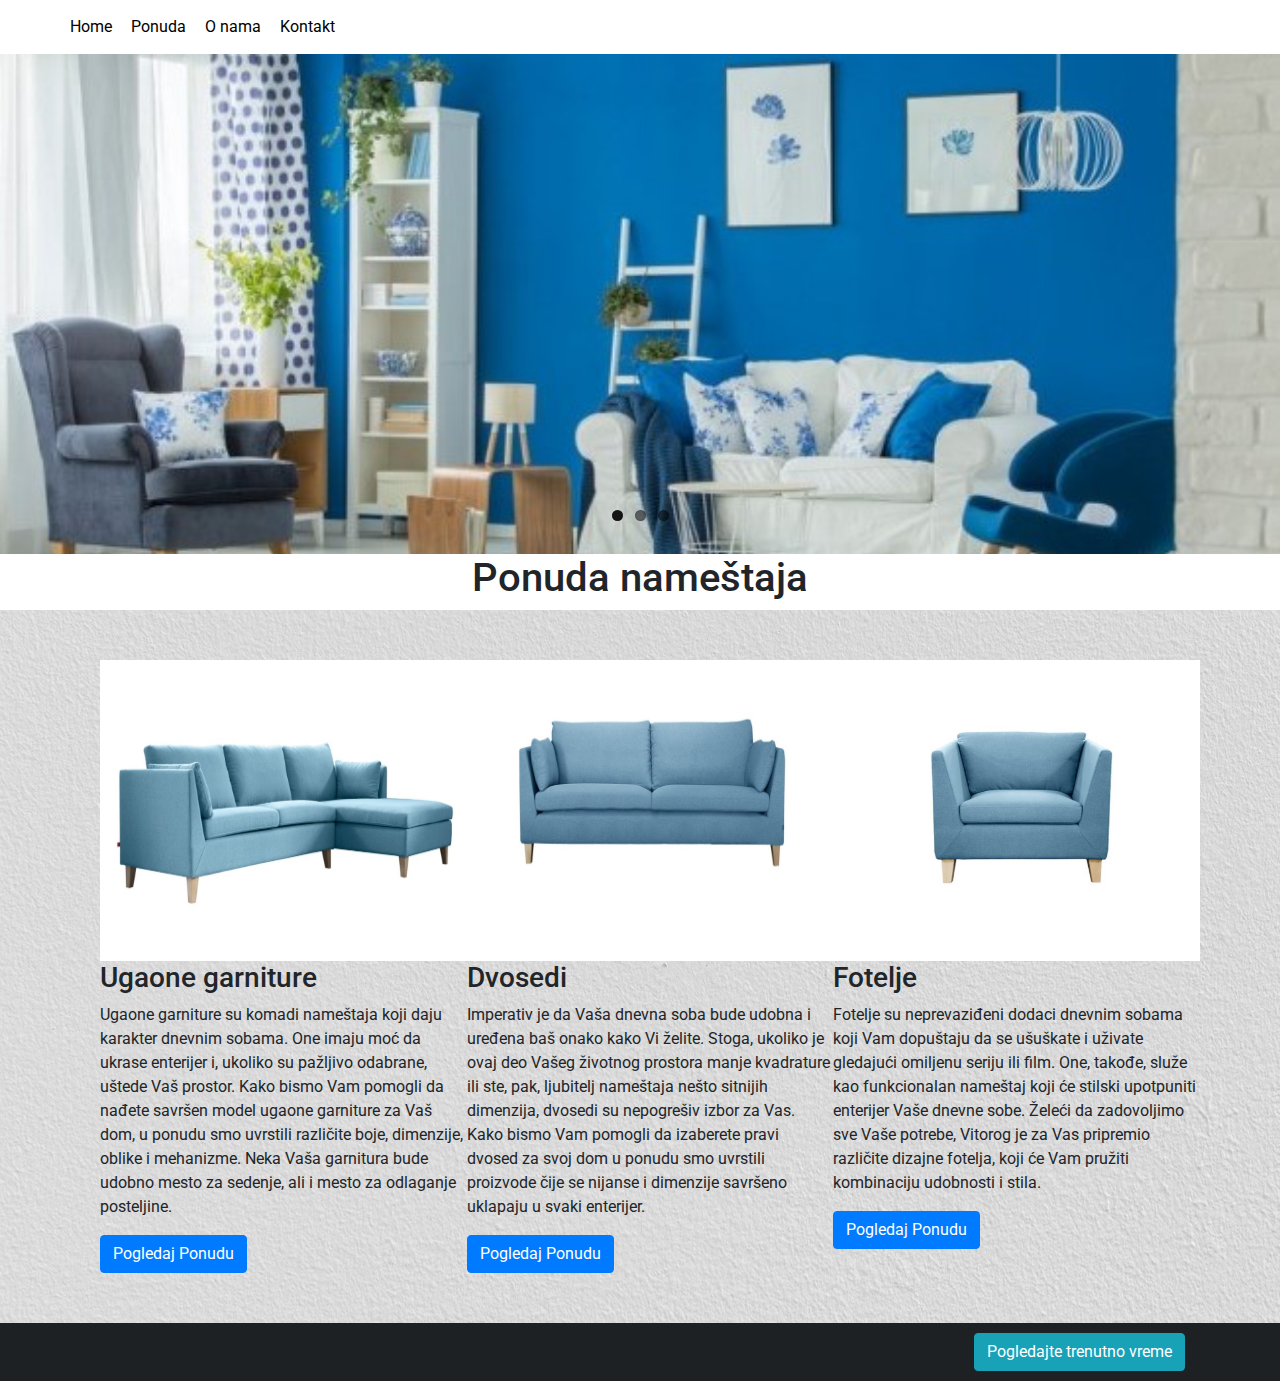
<file: index.html>
<!DOCTYPE html>
<html lang="en">
<head>
    <meta charset="UTF-8">

    <title>Prodaja namestaja</title>
    <link rel="stylesheet" href="css/style.css">
    <link rel="stylesheet" href="css/flexslider.css">
    <link rel="stylesheet" href="css/lightbox.css">

    <meta name="viewport" content="width=device-width, maximum-scale=1.0, minimum-scale=1.0, initial-scale=1.0">

    <script src="scripts/js/jquery-2.11.min.js"></script>
    <script src="scripts/js/jquery.flexslider-min.js"></script>
    <script src="scripts/js/lightbox.js"></script>
    <script src="scripts/js/main.js"></script>

</head>
<body class="home">
<header>
    <div class="container">
        <div class="row">
                <ul class="navigacija">
                    <li><a href="index.html">Home</a></li>
                    <li><a href="ponuda.html">Ponuda</a></li>
                    <li><a href="o-nama.html">O nama</a></li>
                    <li><a href="kontakt.html">Kontakt</a></li>
                </ul>
        </div>
    </div>
</header>

<main>
    <div class="flexslider">
        <ul class="slides">
            <li>
                <img src="./img/slider-image-1.jpg"/>
            </li>
            <li>
                <img src="./img/slider-image-2.jpg"/>
            </li>
            <li>
                <img src="./img/slider-image-3.jpg"/>
            </li>
        </ul>
    </div>
    <div class="row" style="justify-content: center;">
            <h1>Ponuda nameštaja</h1>
        </div>
    <div class="ponuda">
        <div class="containerIndex">
          
                    <div class="item-1">
                        <img src="./img/ugaona.jpg" alt="" height="301" width="400">
                        <h3>Ugaone garniture</h3>
                        <p>Ugaone garniture su komadi nameštaja koji daju karakter dnevnim sobama. One imaju moć da ukrase enterijer i, ukoliko su pažljivo odabrane, uštede Vaš prostor. Kako bismo Vam pomogli da nađete savršen model ugaone garniture za Vaš dom, u ponudu smo uvrstili različite boje, dimenzije, oblike i mehanizme. Neka Vaša garnitura bude udobno mesto za sedenje, ali i mesto za odlaganje posteljine.</p>
                        <a class="btn btn-primary" href="ponuda.html">Pogledaj Ponudu</a>
                    </div>

                    <div class="item-2">
                        <img src="./img/dvosed.jpg" alt="" height="301" width="400">
                        <h3>Dvosedi</h3>
                        <p>Imperativ je da Vaša dnevna soba bude udobna i uređena baš onako kako Vi želite. Stoga, ukoliko je ovaj deo Vašeg životnog prostora manje kvadrature ili ste, pak, ljubitelj nameštaja nešto sitnijih dimenzija, dvosedi su nepogrešiv izbor za Vas. Kako bismo Vam pomogli da izaberete pravi dvosed za svoj dom u ponudu smo uvrstili proizvode čije se nijanse i dimenzije savršeno uklapaju u svaki enterijer.</p>
                        <a class="btn btn-primary" href="ponuda.html">Pogledaj Ponudu</a>
                    </div>

          
                    <div class="item-3">
                        <img src="./img/fotelja.jpg" alt="" height="301" width="400">
                        <h3>Fotelje</h3>
                        <p>Fotelje su neprevaziđeni dodaci dnevnim sobama koji Vam dopuštaju da se ušuškate i uživate gledajući omiljenu seriju ili film. One, takođe, služe kao funkcionalan nameštaj koji će stilski upotpuniti enterijer Vaše dnevne sobe. Želeći da zadovoljimo sve Vaše potrebe, Vitorog je za Vas pripremio različite dizajne fotelja, koji će Vam pružiti kombinaciju udobnosti i stila.</p>
                        <a class="btn btn-primary" href="ponuda.html">Pogledaj Ponudu</a>
                    </div>
     
        </div>
    </div>


</main>
<footer>
    <div class="containerIndex">
        <div class="row">
     
                <button class="btn btn-info" onclick="document.getElementById('date').innerHTML=Date()">Pogledajte trenutno vreme</button>
                <p id="date"></p>

        </div>
    </div>
</footer>
</body>
</html>
</file>
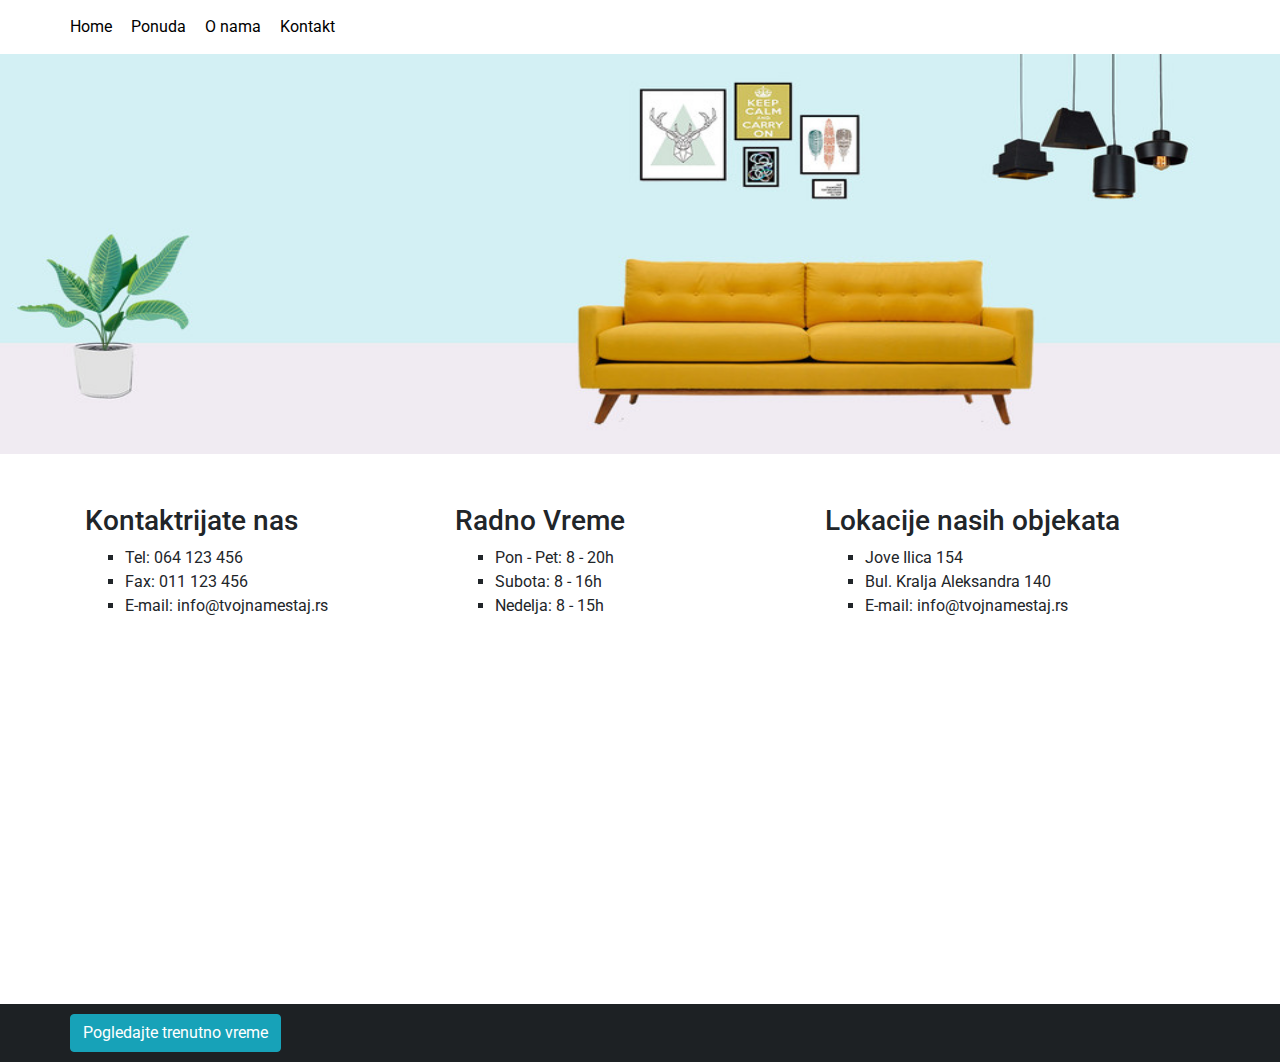
<file: kontakt.html>
<!DOCTYPE html>
<html lang="en">
<head>
    <meta charset="UTF-8">

    <title>Prodaja namestaja</title>
    <link rel="stylesheet" href="css/style.css">
    <link rel="stylesheet" href="css/flexslider.css">
    <link rel="stylesheet" href="css/lightbox.css">

    <meta name="viewport" content="width=device-width, maximum-scale=1.0, minimum-scale=1.0, initial-scale=1.0">

    <script src="scripts/js/jquery-2.11.min.js"></script>
    <script src="scripts/js/jquery.flexslider-min.js"></script>
    <script src="scripts/js/lightbox.js"></script>
    <script src="scripts/js/main.js"></script>

</head>
<body class="ponuda">
<header>
    <div class="container">
        <div class="row">
                <ul class="navigacija">
                    <li><a href="index.html">Home</a></li>
                    <li><a href="ponuda.html">Ponuda</a></li>
                    <li><a href="o-nama.html">O nama</a></li>
                    <li><a href="kontakt.html">Kontakt</a></li>
                </ul>
        </div>
    </div>
</header>

<main>
    <div class="slika">
        <img src="./img/kontakt-slika.jpg" alt="" height="400">
    </div>
    <div class="kontakt-tekst">
        <div class="container">
            <div class="rowONama">
                <div class="itemONama-1">
                    <h3>Kontaktrijate nas</h3>
                    <ul class="kontakt-lista">
                        <li>Tel: 064 123 456</li>
                        <li>Fax: 011 123 456</li>
                        <li>E-mail: info@tvojnamestaj.rs</li>
                    </ul>
                </div>

                <div class="itemONama-2">
                    <h3>Radno Vreme</h3>
                    <ul class="kontakt-lista">
                        <li>Pon - Pet: 8 - 20h</li>
                        <li>Subota: 8 - 16h</li>
                        <li>Nedelja: 8 - 15h</li>
                    </ul>
                </div>

                <div class="itemONama-3">
                    <h3>Lokacije nasih objekata</h3>
                    <ul class="kontakt-lista">
                        <li>Jove Ilica 154</li>
                        <li>Bul. Kralja Aleksandra 140</li>
                        <li>E-mail: info@tvojnamestaj.rs</li>
                    </ul>
                </div>
            </div>
        </div>
    </div>
    <div class="kontakt-mapa">
        <div class="container">
            <div class="rowONama">
                    <iframe src="https://www.google.com/maps/embed?pb=!1m18!1m12!1m3!1d2832.402225826331!2d20.47297951582551!3d44.772604587342684!2m3!1f0!2f0!3f0!3m2!1i1024!2i768!4f13.1!3m3!1m2!1s0x475a70576248bf79%3A0xadaf5cff042d3bd0!2z0KTQsNC60YPQu9GC0LXRgiDQvtGA0LPQsNC90LjQt9Cw0YbQuNC-0L3QuNGFINC90LDRg9C60LA!5e0!3m2!1ssr!2srs!4v1536952010413" width="100%" height="300" frameborder="0" style="border:0" allowfullscreen></iframe>
            </div>
        </div>
    </div>
</main>
<footer>
    <div class="container">
        <div class="row">
                <button class="btn btn-info" onclick="document.getElementById('date').innerHTML=Date()">Pogledajte
                    trenutno vreme
                </button>
                <p id="date"></p>
        </div>
    </div>
</footer>
</body>
</html>
</file>
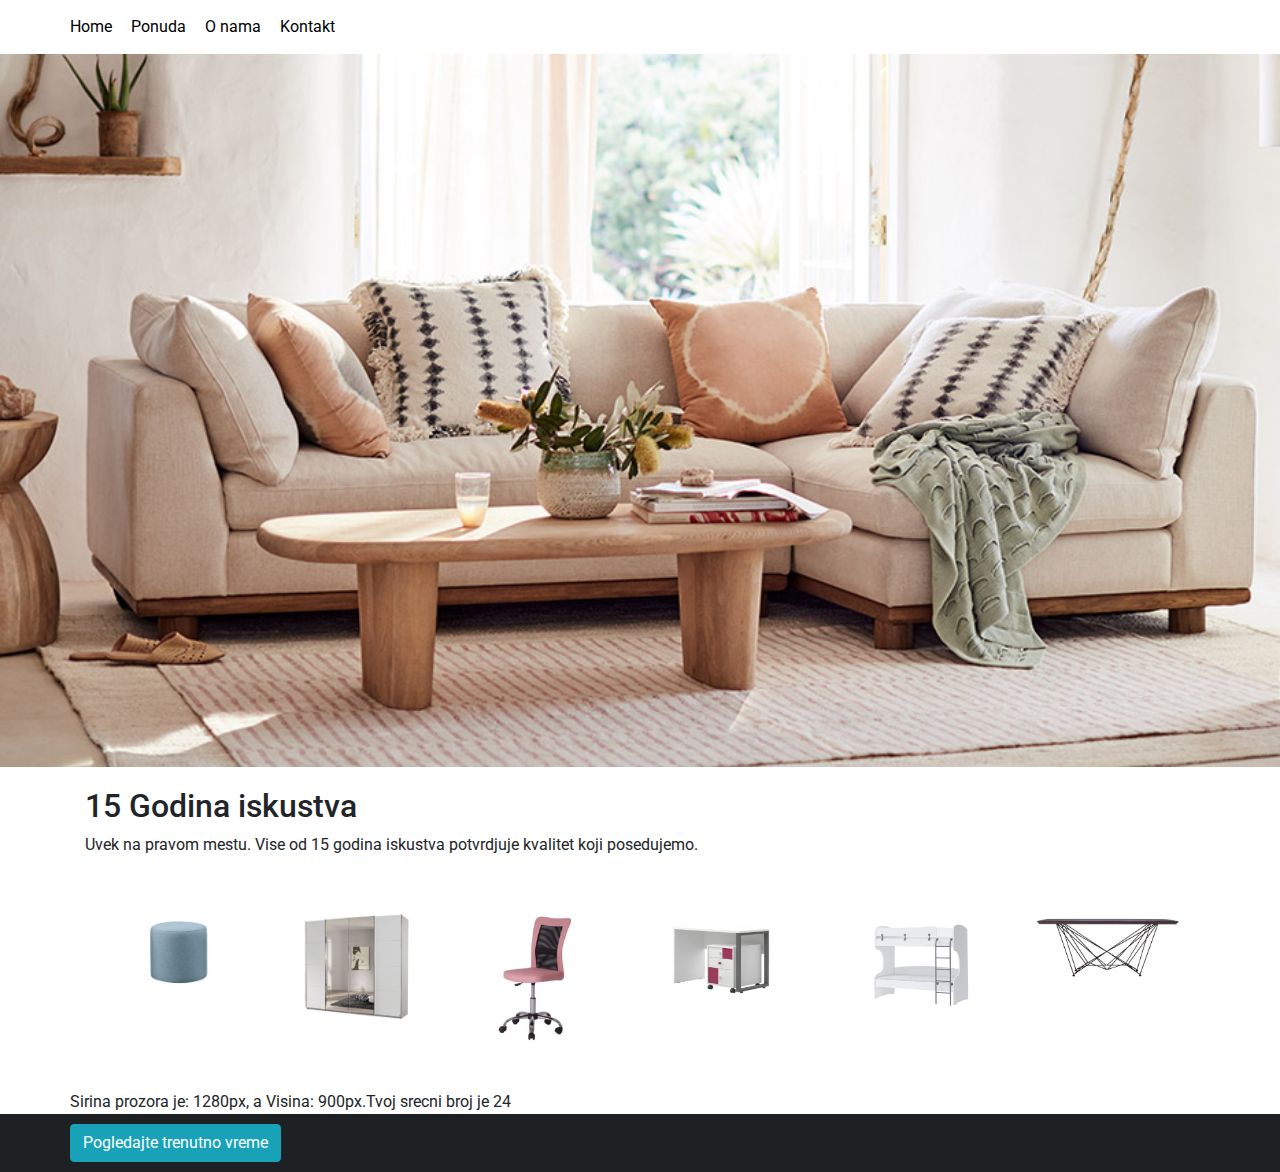
<file: o-nama.html>
<!DOCTYPE html>
<html lang="en">
<head>
    <meta charset="UTF-8">

    <title>Prodaja namestaja</title>
    <link rel="stylesheet" href="css/style.css">
    <link rel="stylesheet" href="css/flexslider.css">
    <link rel="stylesheet" href="css/lightbox.css">

    <meta name="viewport" content="width=device-width, maximum-scale=1.0, minimum-scale=1.0, initial-scale=1.0">

    <script src="scripts/js/jquery-2.11.min.js"></script>
    <script src="scripts/js/jquery.flexslider-min.js"></script>
    <script src="scripts/js/lightbox.js"></script>
    <script src="scripts/js/main.js"></script>

</head>
<body class="ponuda">
<header>
    <div class="container">
        <div class="row">
                <ul class="navigacija">
                    <li><a href="index.html">Home</a></li>
                    <li><a href="ponuda.html">Ponuda</a></li>
                    <li><a href="o-nama.html">O nama</a></li>
                    <li><a href="kontakt.html">Kontakt</a></li>
                </ul>
        </div>
    </div>
</header>

<main>
    <div class="slika">
        <img src="./img/o-nama.jpg" alt="">
    </div>
    <div class="o-nama">
        <div class="container">
            <div class="text-wrappper">
                <h2>15 Godina iskustva</h2>
                <p>Uvek na pravom mestu. Vise od 15 godina iskustva potvrdjuje kvalitet koji posedujemo.</p>
            </div>
        </div>
        <div class="container galerija">
                <div class="itemGalerija-1">
                    <a href="img/galerija-1.jpg" data-lightbox="namestaj">
                        <img src="./img/galerija-1.jpg" alt="">
                    </a>
                </div>
                <div class="itemGalerija-2">
                    <a href="img/galerija-2.jpg" data-lightbox="namestaj">
                        <img src="./img/galerija-2.jpg" alt="">
                    </a>
                </div>
                <div class="itemGalerija-3">
                    <a href="img/galerija-3.jpg" data-lightbox="namestaj">
                        <img src="./img/galerija-3.jpg" alt="">
                    </a>
                </div>
                <div class="itemGalerija-4">
                    <a href="img/galerija-4.jpg" data-lightbox="namestaj">
                        <img src="./img/galerija-4.jpg" alt="">
                    </a>
                </div>
                <div class="itemGalerija-5">
                    <a href="img/galerija-5.jpg" data-lightbox="namestaj">
                        <img src="./img/galerija-5.jpg" alt="">
                    </a>
                </div>
                <div class="itemGalerija-6">
                    <a href="img/galerija-6.jpg" data-lightbox="namestaj">
                        <img src="./img/galerija-6.jpg" alt="">
                    </a>
                </div>
        </div>
        <div class="container">
            <div class="row">
                    <div id="sirina"></div>
                    <div id="srecni-broj"></div>
                </div>
            </div>
        </div>

    </div>


</main>
<footer>
    <div class="container">
        <div class="row">
                <button class="btn btn-info" onclick="document.getElementById('date').innerHTML=Date()">Pogledajte
                    trenutno vreme
                </button>
                <p id="date"></p>
        </div>
    </div>
</footer>
</body>
</html>
</file>
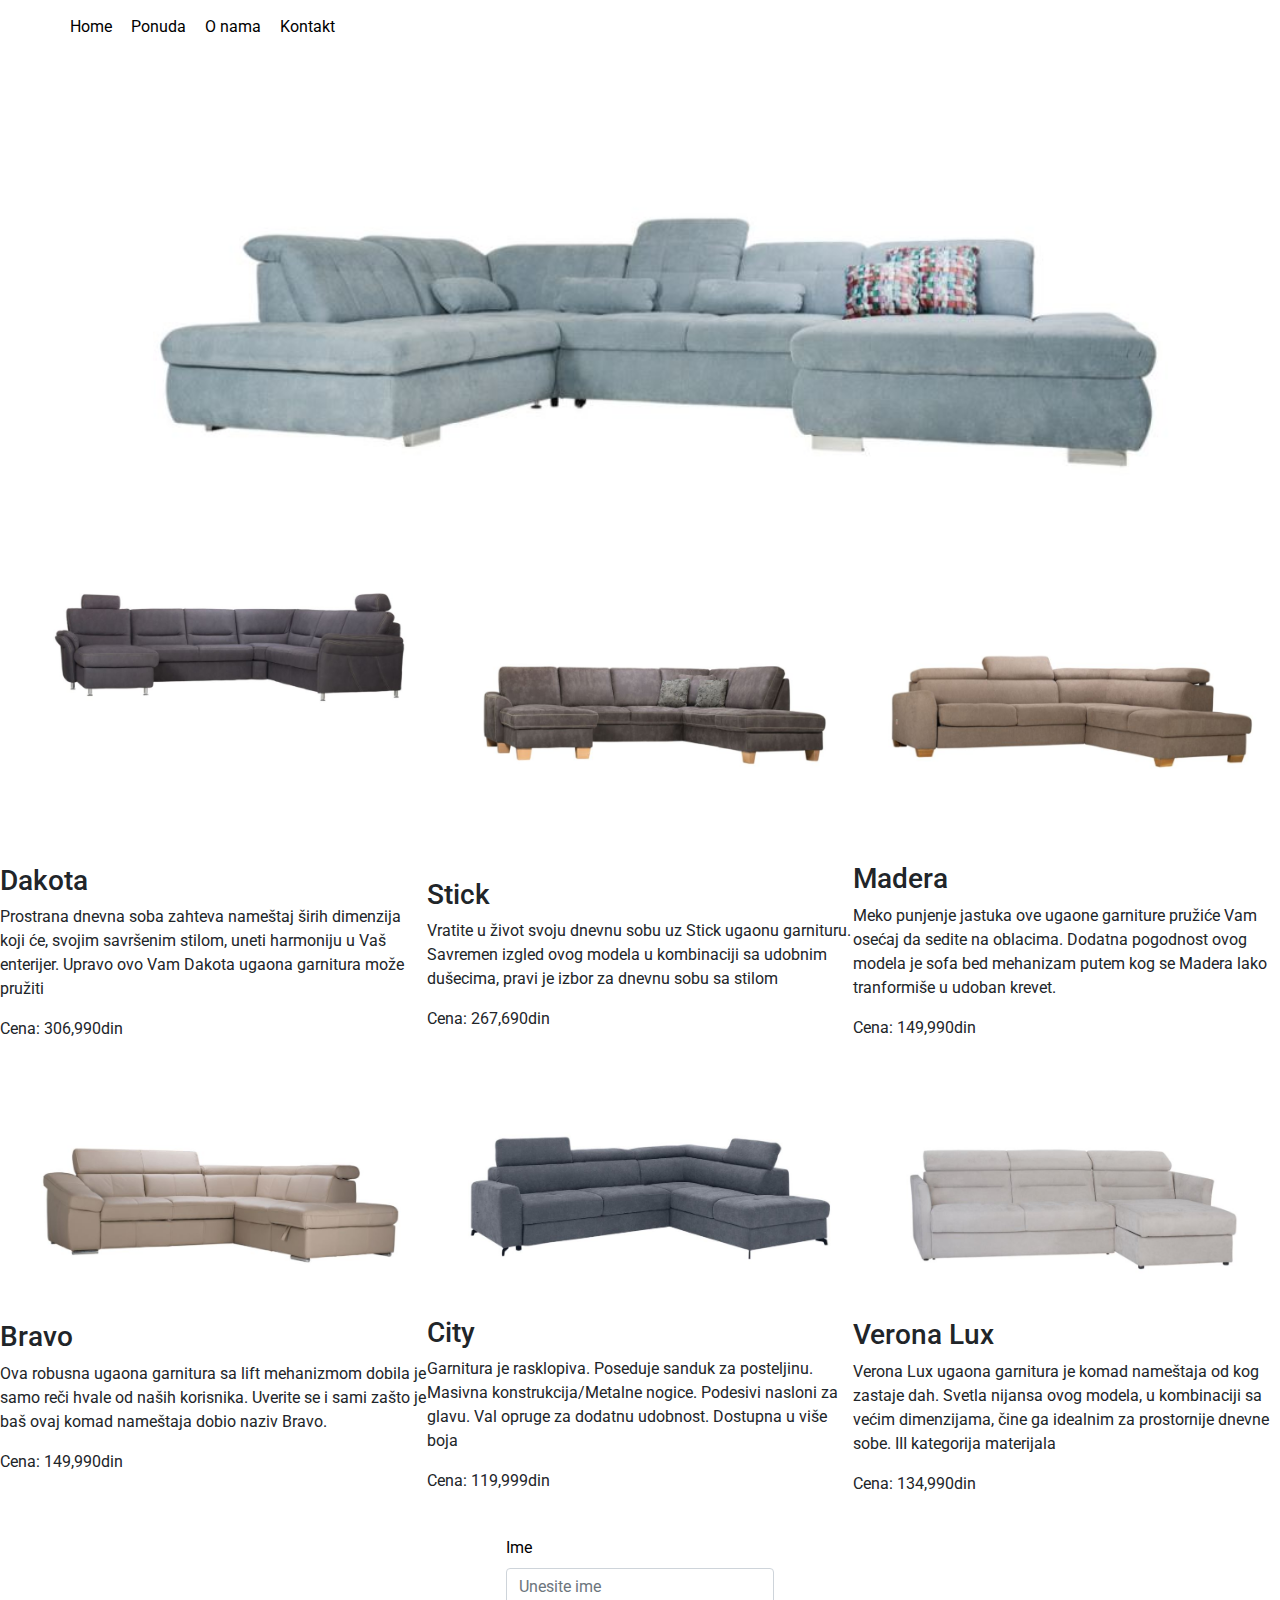
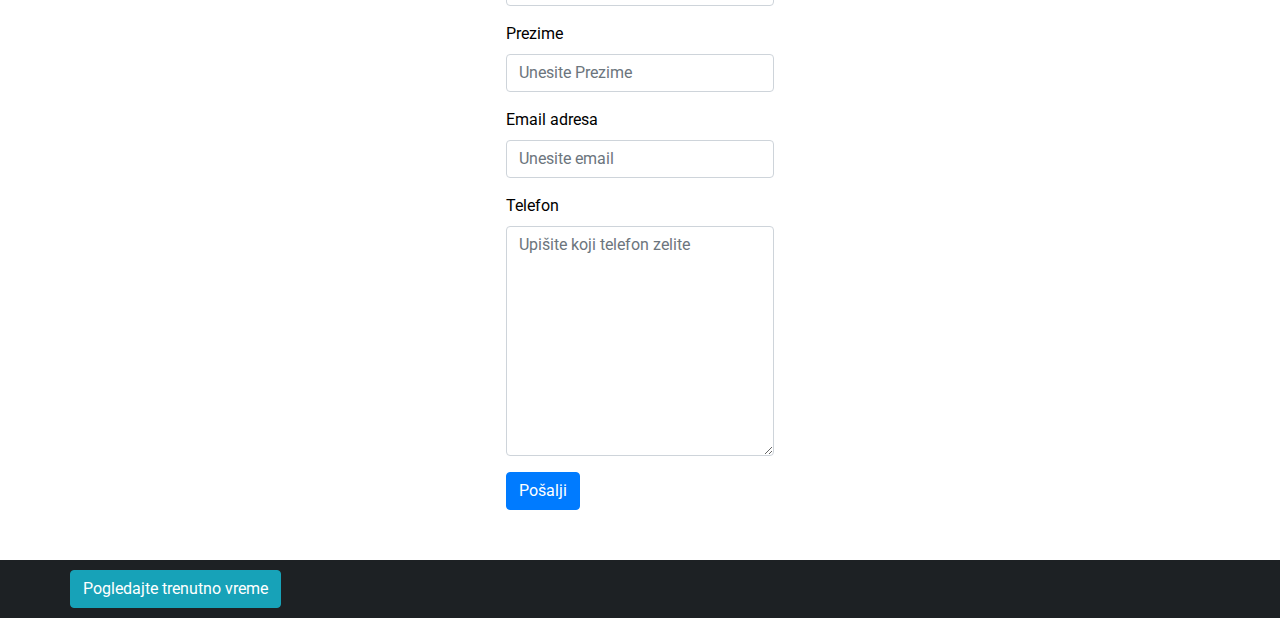
<file: ponuda.html>
<!DOCTYPE html>
<html lang="en">
<head>
    <meta charset="UTF-8">

    <title>Prodaja namestaja</title>
    <link rel="stylesheet" href="css/style.css">
    <link rel="stylesheet" href="css/flexslider.css">
    <link rel="stylesheet" href="css/lightbox.css">

    <meta name="viewport" content="width=device-width, maximum-scale=1.0, minimum-scale=1.0, initial-scale=1.0">

    <script src="scripts/js/jquery-2.11.min.js"></script>
    <script src="scripts/js/jquery.flexslider-min.js"></script>
    <script src="scripts/js/lightbox.js"></script>
    <script src="scripts/js/main.js"></script>

</head>
<body class="ponuda">
<header>
    <div class="container">
        <div class="row">
                <ul class="navigacija">
                    <li><a href="index.html">Home</a></li>
                    <li><a href="ponuda.html">Ponuda</a></li>
                    <li><a href="o-nama.html">O nama</a></li>
                    <li><a href="kontakt.html">Kontakt</a></li>
                </ul>
        </div>
    </div>
</header>

<main>
    <div class="slika">
        <img src="./img/ugaona1.jpg" alt="">
    </div>
    <div class="ponuda">
        <div class="containerPonuda">
                   <div class="rowPonuda1">

                      <div class="itemPonuda-1" >
                        <img src="./img/ugaona2.jpg" alt="">
                        <h3>Dakota</h3>
                        <p >Prostrana dnevna soba zahteva nameštaj širih dimenzija koji će, svojim savršenim stilom, uneti harmoniju u Vaš enterijer. Upravo ovo Vam Dakota ugaona garnitura može pružiti</p>
                        <p>Cena: 306,990din</p>
                    </div>

                    <div class="itemPonuda-2">
                        <img src="./img/ugaona3.jpg" alt="">
                        <h3>Stick</h3>
                        <p >Vratite u život svoju dnevnu sobu uz Stick ugaonu garnituru. Savremen izgled ovog modela u kombinaciji sa udobnim dušecima, pravi je izbor za dnevnu sobu sa stilom</p>
                        <p>Cena: 267,690din</p>
                    </div>
                    <div class="itemPonuda-3" >
                        <img src="./img/ugaona4.jpg" alt="">
                        <h3>Madera</h3>
                        <p>Meko punjenje jastuka ove ugaone garniture pružiće Vam osećaj da sedite na oblacima. Dodatna pogodnost ovog modela je sofa bed mehanizam putem kog se Madera lako tranformiše u udoban krevet.</p>
                        <p>Cena: 149,990din</p>
                    </div>
                    </div>
                    <div class="rowPonuda2">
               
                    <div class="itemPonuda-4">
                        <img src="./img/ugaona5.jpg" alt="">
                        <h3>Bravo</h3>
                        <p>Ova robusna ugaona garnitura sa lift mehanizmom dobila je samo reči hvale od naših korisnika. Uverite se i sami zašto je baš ovaj komad nameštaja dobio naziv Bravo.</p>
                        <p>Cena: 149,990din</p>
                    </div>
                    <div class="itemPonuda-5">
                        <img src="./img/ugaona6.jpg" alt="">
                        <h3>City</h3>
                        <p>Garnitura je rasklopiva. Poseduje sanduk za posteljinu. Masivna konstrukcija/Metalne nogice.
                        Podesivi nasloni za glavu. Val opruge za dodatnu udobnost. Dostupna u više boja</p>
                        <p>Cena: 119,999din</p>
                    </div>
                    
                    <div class="itemPonuda-6">
                        <img src="./img/ugaona7.jpg" alt="">
                        <h3>Verona Lux</h3>
                        <p>Verona Lux ugaona garnitura je komad nameštaja od kog zastaje dah. Svetla nijansa ovog modela, u kombinaciji sa većim dimenzijama, čine ga idealnim za prostornije dnevne sobe. 
                        III kategorija materijala</p>
                        <p>Cena: 134,990din</p>
                    </div>
                </div>
                <br>
                <div class="containerPosalji">
                    <form>
                        <div class="ime">
                            <div class="form-group">
                                <label for="name" style="color: black;">Ime</label>
                                <input type="text" class="form-control" id="name" placeholder="Unesite ime"
                                    required="required" />
                            </div>
                            <div class="form-group">
                                <label for="name" style="color: black;">Prezime</label>
                                <input type="text" class="form-control" id="name" placeholder="Unesite Prezime"
                                    required="required" />
                            </div>
                            <div class="form-group">
                                <label for="email" style="color: black;">Email adresa</label>
                                <div class="input-group">
                                    <input type="email" class="form-control" id="email" placeholder="Unesite email"
                                        required="required" />
                                </div>
                            </div>

                        </div>
                        <div class="form-group">
                            <label for="name" style="color: black;">
                                Telefon</label>
                            <textarea name="message" id="message" class="form-control" rows="9" cols="25"
                                required="required" placeholder="Upišite koji telefon zelite"></textarea>
                        </div>
                        <div class="dugme" id="dugmeKontakt">
                            <button type="submit" class="btn btn-primary pull-right" id="btnContactUs1">Pošalji</button>
                        </div>
                    </form>
                </div>

        </div>
    </div>


</main>
<footer>
    <div class="container">
        <div class="row">
                <button class="btn btn-info" onclick="document.getElementById('date').innerHTML=Date()">Pogledajte
                    trenutno vreme
                </button>
                <p id="date"></p>
        </div>
    </div>
</footer>
</body>
</html>
</file>
<file: css/style.css>
@import url('https://fonts.googleapis.com/css?family=Roboto:300,400,700');

* {
    font-family: 'Roboto' , sans-serif;
}

img {
    max-width: 100%;
}
header {
    padding-top: 15px;
    padding-bottom: 15px;
    display: block;
    box-sizing: border-box;
}
header ul {
    list-style-type: none;
    padding-left: 0;
    margin-bottom: 0;
}

header ul li {
    display: inline-block;
    margin-right: 15px;
}

.containerIndex{
    display: flex;
    flex-direction: row;
    justify-content: flex-end;
    flex-wrap: wrap;
    float: center;
    margin-left: 100px;
    margin-right: 80px;
}
.item-1{
    flex:1;
    order:1;
}
.item-2{
    flex:1;
    order:2;
}
.item-3{
    flex:1;
    order:3;
}

.containerPonuda{
    display: flex;
    flex-direction: column;
    justify-content: center;
    justify-content: space-around;
    flex-wrap: wrap; 
}
.rowPonuda1{
    display: flex;
    flex-direction: row;
    align-items: center;
    
}
.rowPonuda2{
    display: flex;
    flex-direction: row;
    
}
.itemPonuda-1{
    margin-top: -50px;
    flex:1;
}
.itemPonuda-2{
    flex:1;
}
.itemPonuda-3{
    flex:1;
}
.itemPonuda-4{
    flex:1;
}
.itemPonuda-5{
    flex:1;
}
.itemPonuda-6{
    flex:1;
}
.itemPonuda-6 h3{
    margin-top: 18px;
}
.itemPonuda-5 h3{
    margin-top: -10px;
}
.itemPonuda-4 h3{
    margin-top: 20px;
}
.itemPonuda-3 h3{
    margin-top: 60px;
}
.itemPonuda-2 h3{
    padding-top: 80px;
    margin-top: 0px;
}
.itemPonuda-1 h3{
    margin-top: 110px;
}
.item{
    grid-area: main;
}

.galerija{
    display: flex;
}
.itemGalerija-1{
    flex: 1;
}
.itemGalerija-2{
    flex: 1;
}
.itemGalerija-3{
    flex: 1;
}
.itemGalerija-4{
    flex: 1;
}
.itemGalerija-5{
    flex: 1;
}
.itemGalerija-6{
    flex: 1;
}

.rowONama{
    margin-bottom: 10px;
    display: flex;
}
.itemONama-1{
    flex: 1;
}
.itemONama-2{
    flex: 1;
}
.itemONama-3{
    flex: 1;
}
.containerPosalji{
    display: flex;
    align-items: center;
    justify-content: center;
}

header ul li a {
    color: #000000;
}

header ul li a:hover {
    color: #ff2126;
}

.home .ponuda {
    background: url("../img/pozadina-home.jpg");
}
.flexslider {
    margin-bottom: 0 !important;
    border: none !important;
    
}
.flexslider ul li{
    width: 100%;
    margin-right: 100px;
}
.flexslider ul li{
  width: 350px;
    height: 500px;
}

.ponuda {
    padding-top: 50px;
    padding-bottom: 50px;
}

.ponuda h1 {
    margin: 0 auto;
    margin-bottom: 60px;
}

.ponuda .item img {
    max-width: 50%;
    display: block;
    margin: 0 auto;
}

.ponuda .item h3 {
    margin-bottom: 20px;
}

.ponuda .item p {
    min-height: 60px;
}
footer {
    background-color: #1d2124;
    padding-top: 10px;
    padding-bottom: 10px;
    box-sizing: border-box;
}

footer button {
    display: inline-block;
}

footer #date  {
    color: #ffffff;
    display: inline-block;
    margin-left: 30px;
}
body.ponuda {
    padding: 0;
}
body {
    margin: 0;
    font-family: -apple-system, BlinkMacSystemFont, "Segoe UI", Roboto, "Helvetica Neue", Arial, sans-serif, "Apple Color Emoji", "Segoe UI Emoji", "Segoe UI Symbol", "Noto Color Emoji";
    font-size: 1rem;
    font-weight: 400;
    line-height: 1.5;
    color: #212529;
    text-align: left;
    background-color: #fff;
  }
.ponuda .slika img {
    width: 100%;
}
.ponuda .item {
    min-height: 420px;
    background: #f0f3df;
    padding: 20px;
    margin-bottom: 24px;
}
.ponuda .item h3 {
    font-size: 20px;
}

.ponuda .item p {
    font-size: 14px;
}


.ponuda .item img {
    margin-bottom: 20px;
    margin-right: -100px;
}
.ponuda .big-item {
    background-color: #d3deeb;
    min-height: 420px;
    margin-bottom: 24px;
}
.ponuda .big-item img {
    width: 55%;
}

.ponuda .big-item h3 {
    font-size: 22px;
}
.ponuda .big-item p{
    font-size: 15px;
}
.ponuda .info-wrapper {
    width: 40%;
    display: inline-block;
}

.ponuda input {
    margin-bottom: 10px;
}

.ponuda textarea {
    margin-bottom: 10px;
}

.o-nama .text-wrappper {
    padding-top: 20px;
    padding-bottom: 20px;
}

.galerija img {
    margin-bottom: 24px;
}

.kontakt-tekst {
    padding-top: 50px;
    padding-bottom: 50px;
}

.kontakt-lista {
    list-style-type: square;
}

@media(max-width:768px){
    .container{
        display:flex;
        flex-direction: column;
        flex-wrap: wrap;
    }
    .rowPonuda1{
        display: flex;
        flex-direction: column;
    }
    .rowPonuda2{
        display: flex;
        flex-direction: column;
    }
    .rowONama{
        display: flex;
        flex-direction: column;
    }
    .galerija{
        display: flex;
        flex-direction: column;
    }
}
</file>
